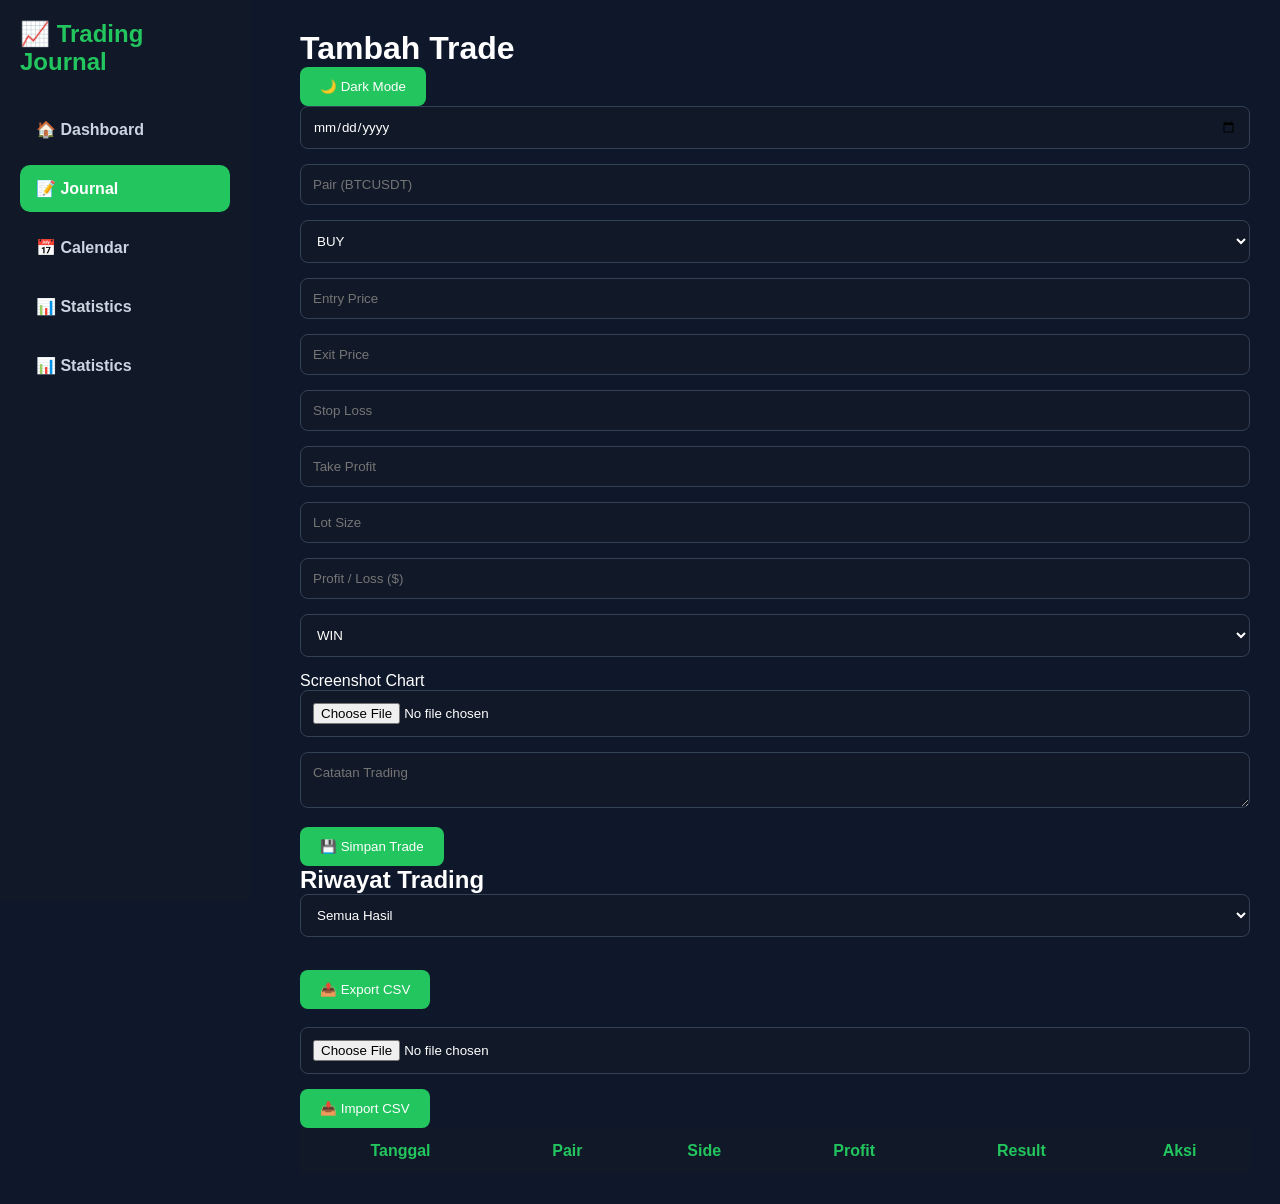
<file: journal.html>
<!DOCTYPE html>
<html lang="id">

<head>

<meta charset="UTF-8">

<meta name="viewport" content="width=device-width, initial-scale=1.0">

<title>Trading Journal</title>

<link rel="stylesheet" href="css/style.css">

</head>

<body>

<div class="sidebar">

<h2>📈 Trading Journal</h2>

<ul>

<li><a href="index.html">🏠 Dashboard</a></li>
<li><a class="active" href="journal.html">📝 Journal</a></li>
<li><a href="calendar.html">📅 Calendar</a></li>
<li><a href="statistics.html">📊 Statistics</a></li>
<li><a href="statistics.html">📊 Statistics</a></li>

</ul>

</div>

<div class="main">

<h1>Tambah Trade</h1>

  <button id="themeBtn">

🌙 Dark Mode

</button>

<form id="tradeForm">

<input type="date" id="date" required>

<input type="text"
id="pair"
placeholder="Pair (BTCUSDT)"
required>

<select id="side">

<option value="BUY">BUY</option>

<option value="SELL">SELL</option>

</select>

<input type="number"
id="entry"
placeholder="Entry Price"
step="0.0001"
required>

<input type="number"
id="exit"
placeholder="Exit Price"
step="0.0001"
required>

<input type="number"
id="sl"
placeholder="Stop Loss">

<input type="number"
id="tp"
placeholder="Take Profit">

<input type="number"
id="lot"
placeholder="Lot Size">

<input type="number"
id="profit"
placeholder="Profit / Loss ($)"
required>

<select id="result">

<option value="WIN">WIN</option>

<option value="LOSE">LOSE</option>

<option value="BE">BREAK EVEN</option>

</select>

  <label>Screenshot Chart</label>

<input
type="file"
id="image"
accept="image/*">

<textarea
id="note"
placeholder="Catatan Trading"></textarea>

<button type="submit">

💾 Simpan Trade

</button>

  <div id="preview"></div>

</form>

<h2>Riwayat Trading</h2>

  <select id="filterResult" onchange="filterTrades()">
    <option value="ALL">Semua Hasil</option>
    <option value="WIN">WIN</option>
    <option value="LOSE">LOSE</option>
    <option value="BE">BREAK EVEN</option>
</select>

<br><br>

  <button onclick="exportCSV()">

📤 Export CSV

  </button>

  <br><br>

<input
type="file"
id="importCSV"
accept=".csv">

<button onclick="importCSV()">

📥 Import CSV

</button>

<table>

<thead>

<tr>

<th>Tanggal</th>

<th>Pair</th>

<th>Side</th>

<th>Profit</th>

<th>Result</th>

<th>Aksi</th>

</tr>

</thead>

<tbody id="tradeList">

</tbody>

</table>

</div>

<script src="js/journal.js"></script>

</body>

</html>
</file>
<file: css/style.css>
/* ===========================
   Trading Journal Pro
=========================== */

*{
    margin:0;
    padding:0;
    box-sizing:border-box;
    font-family:Arial,Helvetica,sans-serif;
}

body{
    display:flex;
    background:#0f172a;
    color:#fff;
}

/* Sidebar */

.sidebar{
    width:250px;
    height:100vh;
    position:fixed;
    left:0;
    top:0;
    background:#111827;
    padding:20px;
}

.sidebar h2{
    color:#22c55e;
    margin-bottom:30px;
}

.sidebar ul{
    list-style:none;
}

.sidebar li{
    margin-bottom:12px;
}

.sidebar a{
    display:block;
    color:#cbd5e1;
    text-decoration:none;
    padding:14px 16px;
    margin-bottom:10px;
    border-radius:10px;
    transition:0.3s;
    font-weight:bold;
}
.sidebar a:hover{
    background:#22c55e;
    color:white;
    transform:translateX(5px);
}

.sidebar a.active{
    background:#22c55e;
    color:white;
}

/* Main */

.main{
    margin-left:270px;
    padding:30px;
    width:100%;
}

/* Cards */

.cards{
    display:grid;
    grid-template-columns:repeat(auto-fit,minmax(180px,1fr));
    gap:20px;
    margin:25px 0;
}

.card{
    background:#1e293b;
    padding:20px;
    border-radius:15px;
    box-shadow:0 10px 25px rgba(0,0,0,.3);
    transition:.3s;
    cursor:pointer;
}

.card h3{
    color:#94a3b8;
    margin-bottom:10px;
}

.card:hover{
    transform:translateY(-5px);
}

.card h2{
    color:#22c55e;
}

/* Chart */

.chart-box{
    background:#1e293b;
    margin-top:20px;
    padding:20px;
    border-radius:15px;
    box-shadow:0 10px 25px rgba(0,0,0,.3);
}

#chart{
    width:100%;
    height:550px;
    border-radius:12px;
}

/* Table */

.table-box{
    background:#1e293b;
    margin-top:25px;
    padding:20px;
    border-radius:15px;
}

table{
    width:100%;
    border-collapse:collapse;
}

th{
    background:#111827;
    color:#22c55e;
    padding:14px;
}

td{
    padding:14px;
    border-bottom:1px solid #334155;
}

tr:hover{
    background:#273449;
}

/* Form */

input,
select,
textarea{
    width:100%;
    padding:12px;
    margin-bottom:15px;
    background:#111827;
    color:white;
    border:1px solid #334155;
    border-radius:8px;
}

button{
    background:#22c55e;
    color:white;
    border:none;
    padding:12px 20px;
    border-radius:8px;
    cursor:pointer;
}

button:hover{
    background:#16a34a;
}

/* Responsive */

@media(max-width:768px){

body{
    display:block;
}

.sidebar{
    position:relative;
    width:100%;
    height:auto;
}

.main{
    margin-left:0;
    padding:15px;
}

.cards{
    grid-template-columns:1fr;
}

}

/* Calendar */

#calendar{

background:#1e293b;

padding:20px;

border-radius:15px;

margin-top:20px;

}

.fc{

color:white;

}

.fc-toolbar-title{

color:white;

}

.fc-button{

background:#22c55e !important;

border:none !important;

}

.fc-daygrid-day-number{

color:white;

}

canvas{

background:#1e293b;

border-radius:15px;

padding:20px;

}

/* =========================
   LIGHT MODE
========================= */

body.light{
    background:#f3f4f6;
    color:#111827;
}

body.light .sidebar{
    background:#ffffff;
}

body.light .main{
    background:#f3f4f6;
}

body.light .card,
body.light .chart-box,
body.light .table-box{
    background:#ffffff;
    color:#111827;
}

body.light table{
    background:#ffffff;
}

body.light th{
    background:#e5e7eb;
    color:#111827;
}

body.light td{
    color:#111827;
}

body.light input,
body.light select,
body.light textarea{
    background:#ffffff;
    color:#111827;
    border:1px solid #d1d5db;
}

/* ===========================
   TOPBAR
=========================== */

.topbar{
    display:flex;
    justify-content:space-between;
    align-items:center;
    margin-bottom:25px;
    flex-wrap:wrap;
    gap:15px;
}

.topbar h1{
    font-size:30px;
    margin-bottom:5px;
}

.topbar p{
    color:#94a3b8;
    font-size:14px;
}

.topbar button{
    padding:10px 18px;
    font-size:15px;
}
</file>
